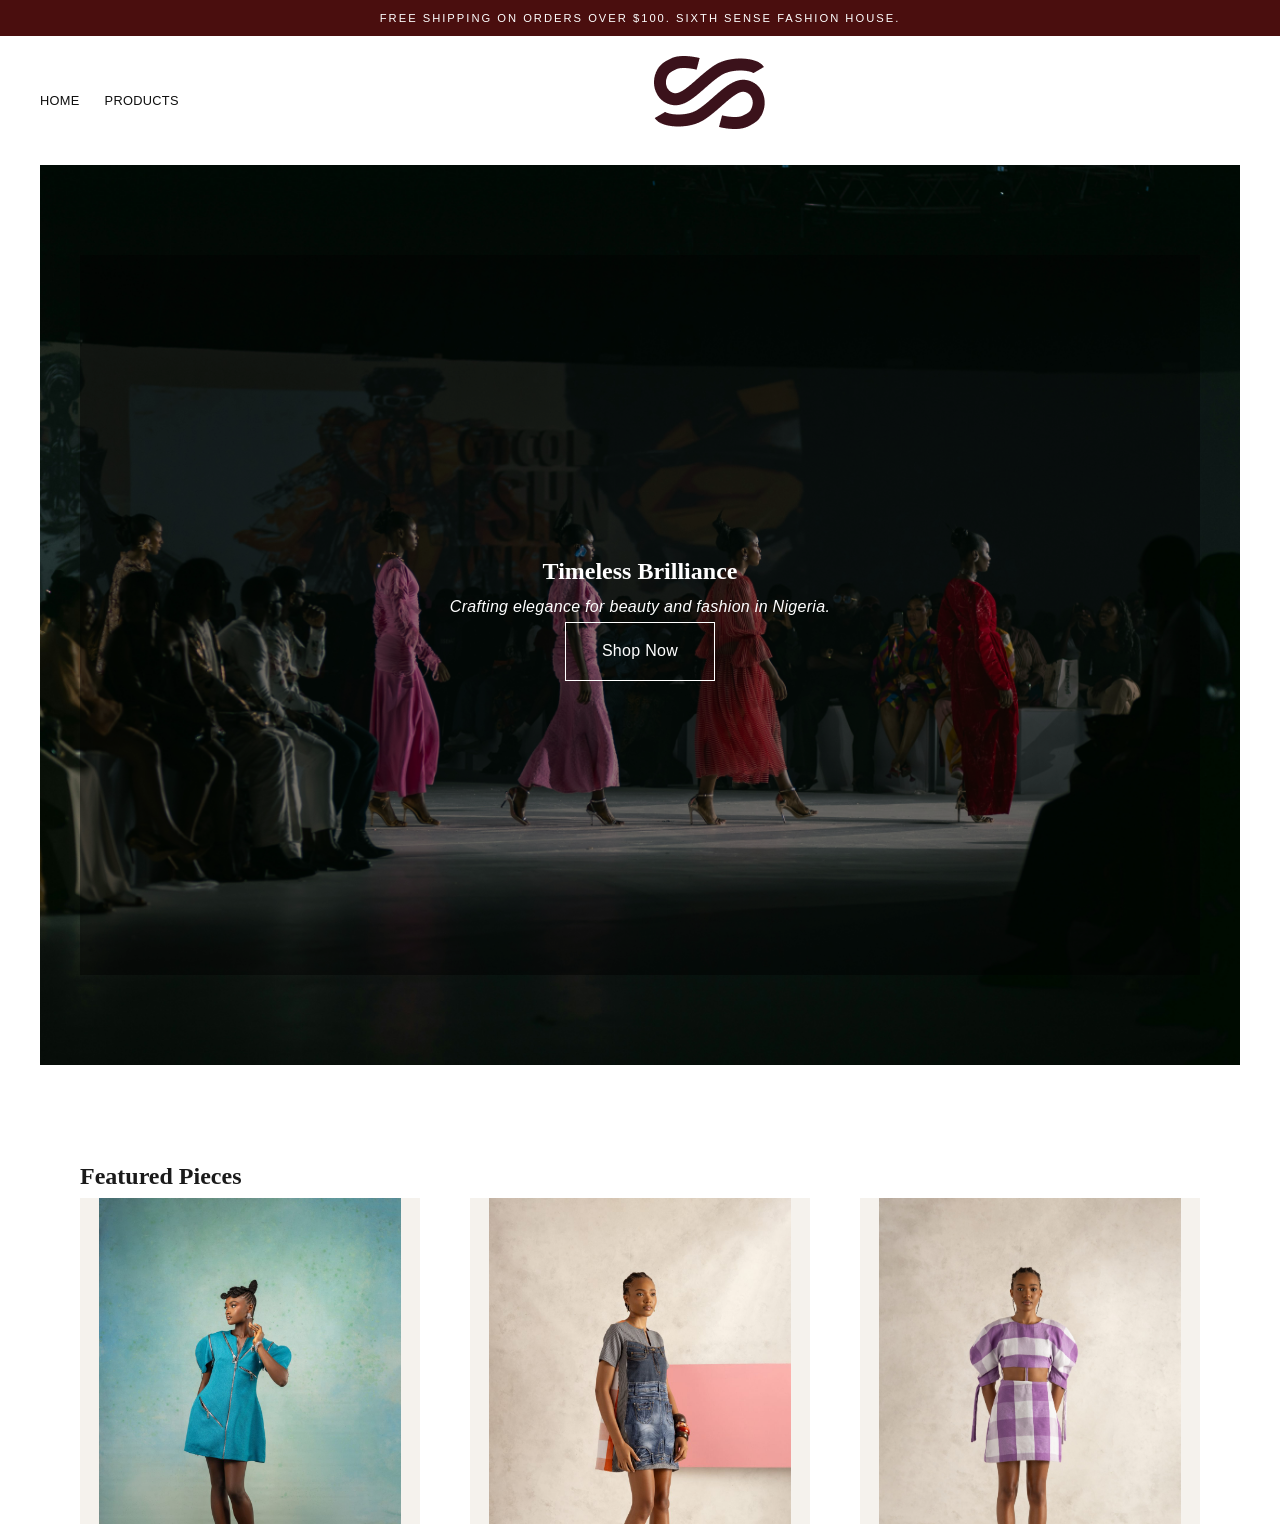
<file: index.html>
<!DOCTYPE html>
<html lang="en">
  <head>
    <meta charset="UTF-8">
    <meta http-equiv="refresh" content="0; url=./pages/home.html" />
    <title>Redirecting...</title>
  </head>
  <body>
    <p>Redirecting to <a href="./pages/home.html">Sixth Sense Fashion</a>...</p>
  </body>
</html>
</file>
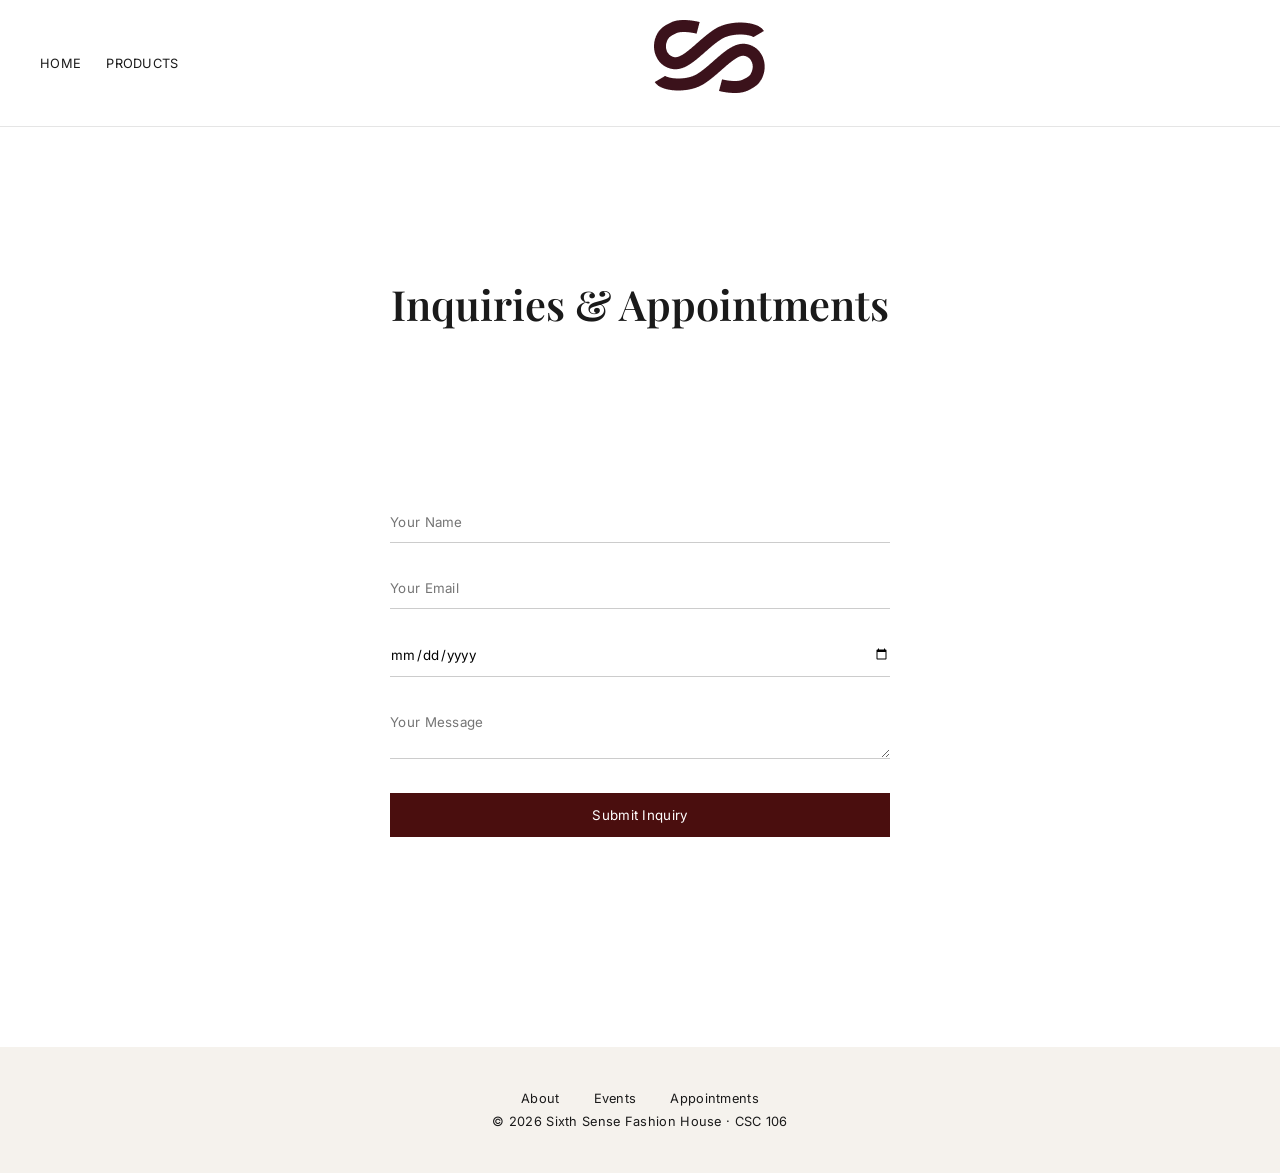
<file: pages/appointments.html>
<!--
  Course: CSC 106 / IFT 203
  Project: Sixth Sense Fashion House
  Page: Home
  Institution: MIVA Open University
-->

<!doctype html>
<html lang="en">
  <head>
    <meta charset="UTF-8" />
    <meta name="viewport" content="width=device-width, initial-scale=1.0" />
    <title>Sixth Sense Fashion House</title>
    <link rel="stylesheet" href="../css/styles.css" />
    <script src="../js/script.js" defer></script>
  </head>

  <body class="inner-page">
    <header class="header">
      <nav class="nav-left">
        <a href="home.html">Home</a>
        <a href="products.html">Products</a>
      </nav>
      <div class="logo">
        <img src="../images/products/Logo1.png" alt="logo" />
      </div>

      <div class="nav-right"></div>
    </header>

    <main>
      <h1 class="page-title">Inquiries & Appointments</h1>

      <section class="appointments">
        <form>
          <input type="text" placeholder="Your Name" />
          <input type="email" placeholder="Your Email" />
          <input type="date" />
          <textarea placeholder="Your Message"></textarea>
          <button type="submit">Submit Inquiry</button>
        </form>
      </section>
    </main>
    <!-- <marquee>
      free shipping on orders over $100. Sixth Sense Fashion House.
    </marquee> -->

    <footer>
      <a href="trustees.html">About</a>
      <a href="events.html">Events</a>
      <a href="appointments.html">Appointments</a>
      <p>© 2026 Sixth Sense Fashion House · CSC 106</p>
    </footer>
  </body>
</html>
</file>
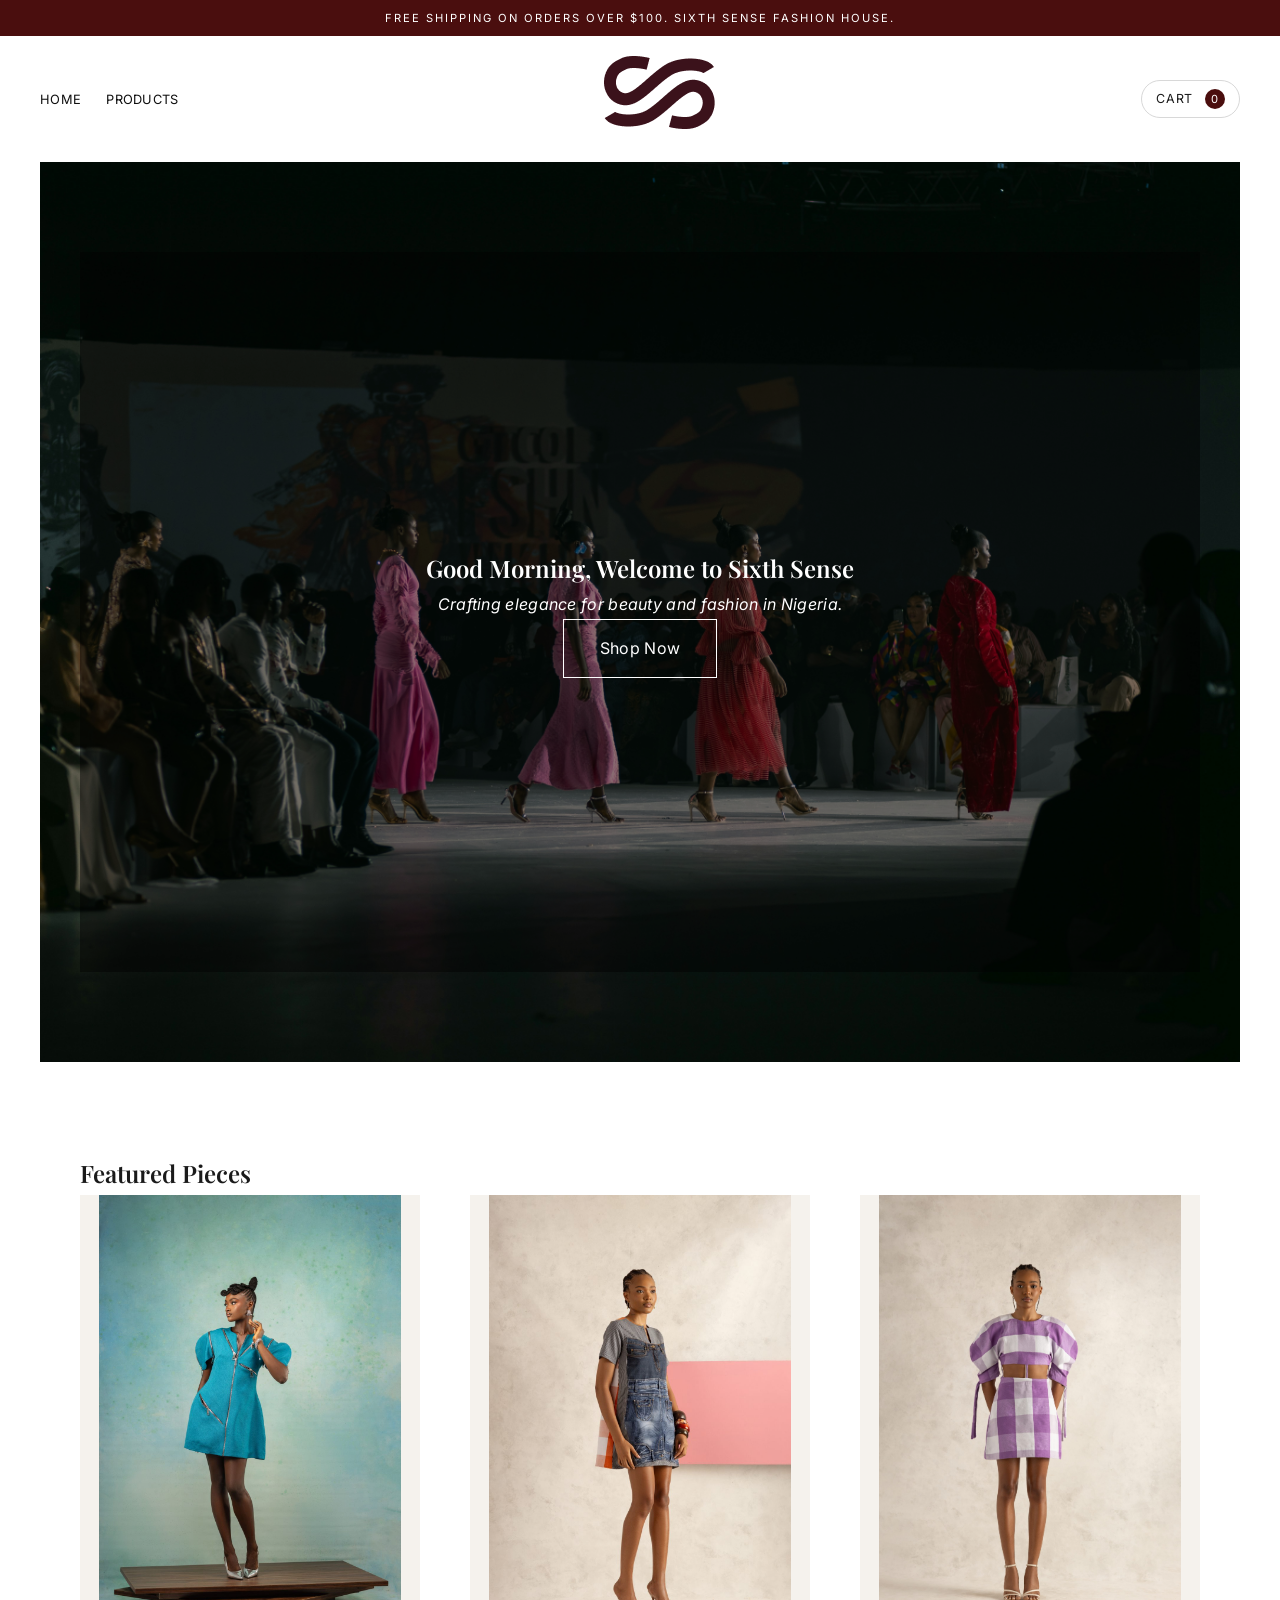
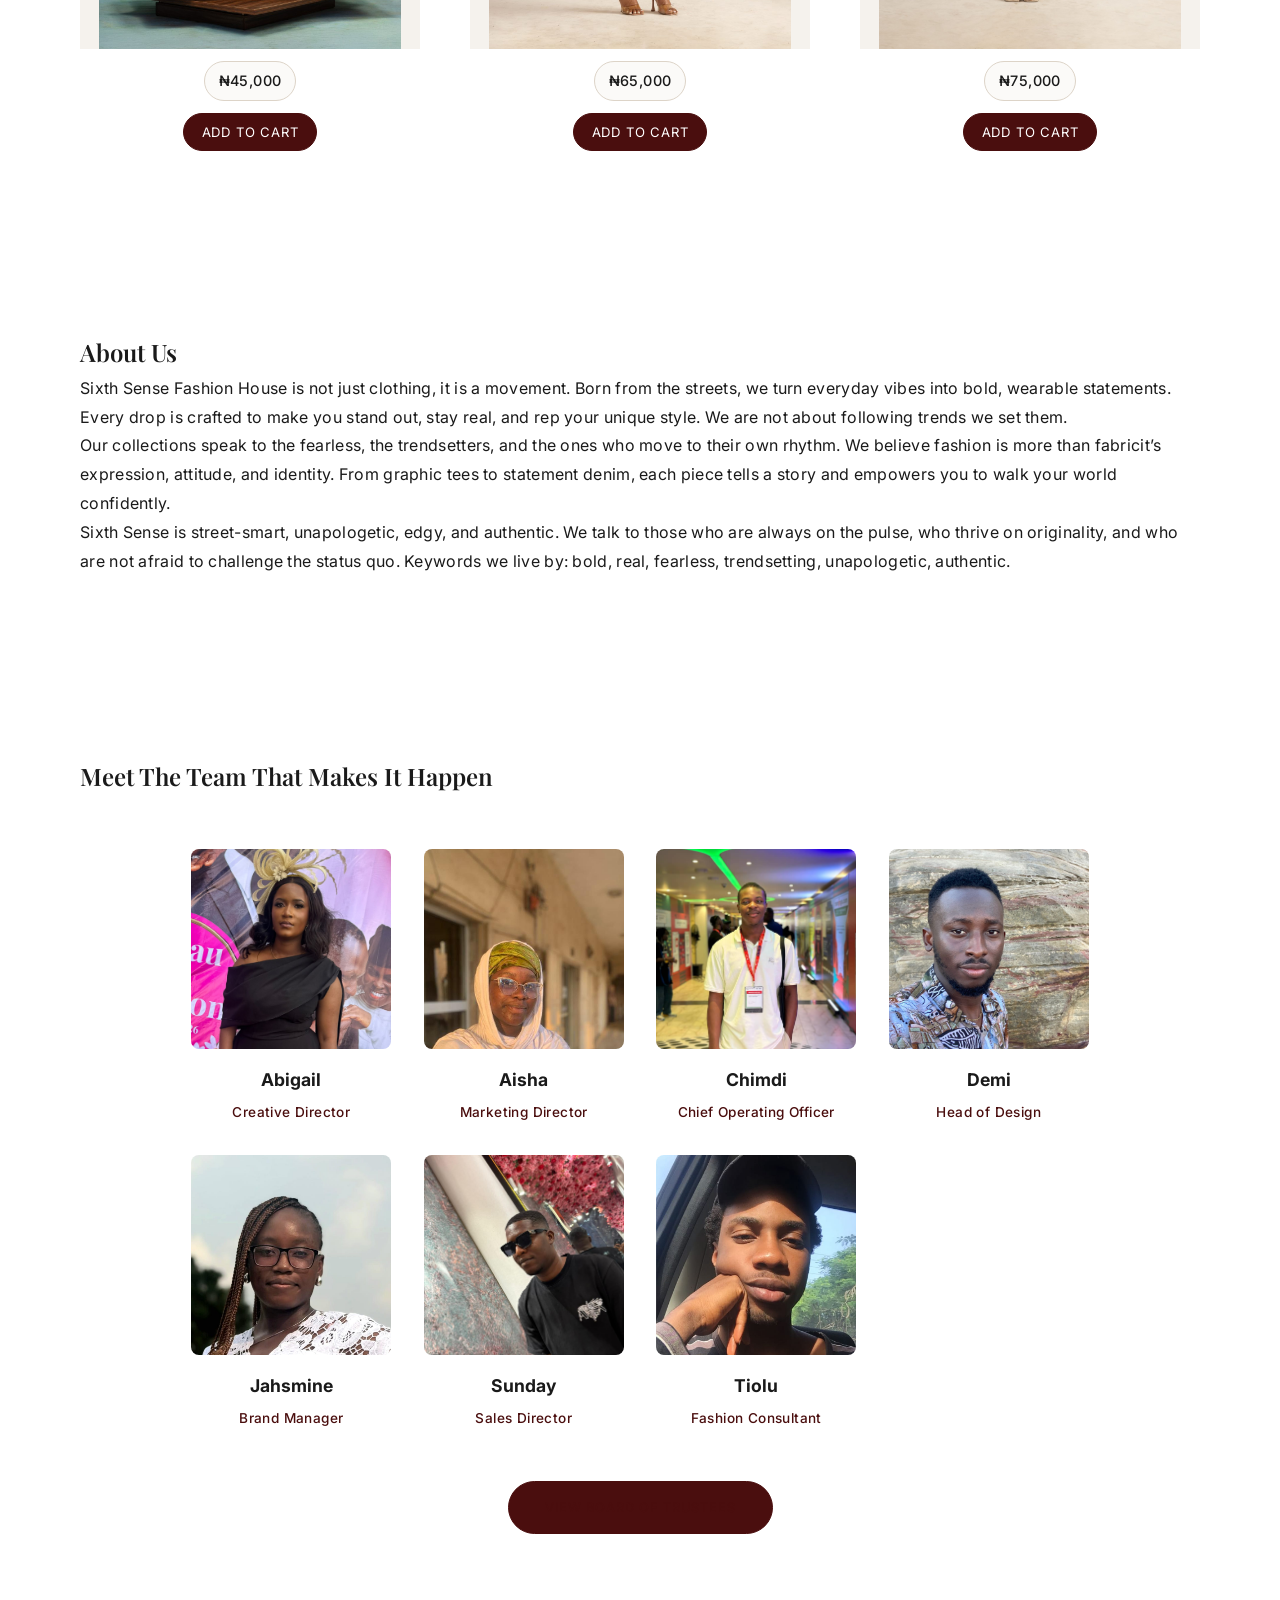
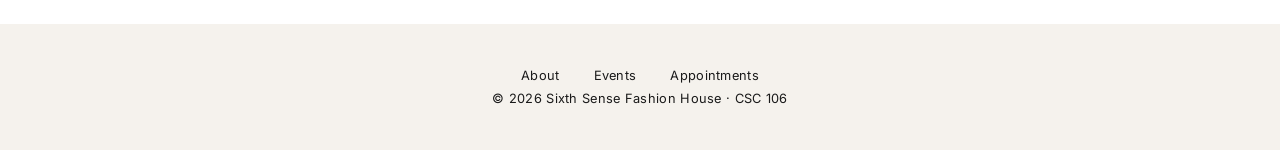
<file: pages/home.html>
<!--
  Course: CSC 106 / IFT 203
  Project: Sixth Sense Fashion House
  Page: Home
  Institution: MIVA Open University
-->

<!doctype html>
<html lang="en">
  <head>
    <meta charset="UTF-8" />
    <meta name="viewport" content="width=device-width, initial-scale=1.0" />
    <title>Sixth Sense Fashion House</title>
    <link rel="stylesheet" href="../css/styles.css" />
    <script src="../js/script.js" defer></script>
  </head>

  <body>
    <!-- ANNOUNCEMENT -->
    <div class="announcement">
      free shipping on orders over $100. Sixth Sense Fashion House.
    </div>

     <!-- HEADER (TRANSPARENT – HOME ONLY) -->
    <header class="header header--transparent">
      <nav class="nav-left">
        <a href="home.html">Home</a>
        <a href="products.html">Products</a>
      </nav>

      <div class="logo">
        <img src="../images/products/Logo1.png" alt="logo" />
      </div>

      <div class="nav-right"></div>
    </header>

    <main>
      <!-- HERO SECTION -->
      <section class="hero">
        <img
          src="../images/products/modelstage2.jpg"
          alt="Sixth Sense Fashion House"
        />
        <div class="hero-overlay">
          <h1 id="greeting">Timeless Brilliance</h1>
          <p class="hero-sub">
            <em>Crafting elegance for beauty and fashion in Nigeria.</em>
          </p>
          <a href="products.html" class="btn-primary">Shop Now</a>
        </div>
      </section>

      <!-- PRODUCT GRID -->
      <section class="product-grid">
        <h2>Featured Pieces</h2>
        <div class="grid">
          <div class="product">
            <div class="product-image">
              <img src="../images/products/model5.jpg" alt="Product 1" />
            </div>
            <span class="price">₦45,000</span>
          </div>

          <div class="product">
            <div class="product-image">
              <img src="../images/products/model2.jpg" alt="Product 1" />
            </div>
            <span class="price">₦65,000</span>
          </div>

          <div class="product">
            <div class="product-image">
              <img src="../images/products/model3.jpg" alt="Product 1" />
            </div>
            <span class="price">₦75,000</span>
          </div>
        </div>
      </section>

      <!-- ABOUT SECTION -->
      <section class="about">
        <h2>About Us</h2>
        <p>
          Sixth Sense Fashion House is not just clothing, it is a movement. Born
          from the streets, we turn everyday vibes into bold, wearable
          statements. Every drop is crafted to make you stand out, stay real,
          and rep your unique style. We are not about following trends we set
          them.
        </p>
        <p>
          Our collections speak to the fearless, the trendsetters, and the ones
          who move to their own rhythm. We believe fashion is more than
          fabricit’s expression, attitude, and identity. From graphic tees to
          statement denim, each piece tells a story and empowers you to walk
          your world confidently.
        </p>
        <p>
          Sixth Sense is street-smart, unapologetic, edgy, and authentic. We
          talk to those who are always on the pulse, who thrive on originality,
          and who are not afraid to challenge the status quo. Keywords we live
          by: bold, real, fearless, trendsetting, unapologetic, authentic.
        </p>
      </section>

      <!-- TEAM / TRUSTEES -->
      <section class="team">
        <h2>Meet The Team That Makes It Happen</h2>
        <div class="team-grid-home">
          <div class="member-tile">
            <div class="tile-image">
              <img src="../images/BOT/Abigail.jpeg" alt="Abigail" />
            </div>
            <h4>Abigail</h4>
            <p class="tile-title">Creative Director</p>
          </div>

          <div class="member-tile">
            <div class="tile-image">
              <img src="../images/BOT/Aisha.jpeg" alt="Aisha" />
            </div>
            <h4>Aisha</h4>
            <p class="tile-title">Marketing Director</p>
          </div>

          <div class="member-tile">
            <div class="tile-image">
              <img src="../images/BOT/Chimdi.jpeg" alt="Chimdi" />
            </div>
            <h4>Chimdi</h4>
            <p class="tile-title">Chief Operating Officer</p>
          </div>

          <div class="member-tile">
            <div class="tile-image">
              <img src="../images/BOT/Demi.jpeg" alt="Demi" />
            </div>
            <h4>Demi</h4>
            <p class="tile-title">Head of Design</p>
          </div>

          <div class="member-tile">
            <div class="tile-image">
              <img src="../images/BOT/Jahsmine.jpeg" alt="Jahsmine" />
            </div>
            <h4>Jahsmine</h4>
            <p class="tile-title">Brand Manager</p>
          </div>

          <div class="member-tile">
            <div class="tile-image">
              <img src="../images/BOT/Sunday.jpeg" alt="Sunday" />
            </div>
            <h4>Sunday</h4>
            <p class="tile-title">Sales Director</p>
          </div>

          <div class="member-tile">
            <div class="tile-image">
              <img src="../images/BOT/Tiolu.jpeg" alt="Tiolu" />
            </div>
            <h4>Tiolu</h4>
            <p class="tile-title">Fashion Consultant</p>
          </div>
        </div>

        <div class="team-link">
          <a href="trustees.html" class="btn-secondary">
            View Board of Trustees
          </a>
        </div>
      </section>
    </main>

    <!-- FOOTER -->
    <footer>
      <a href="trustees.html">About</a>
      <a href="events.html">Events</a>
      <a href="appointments.html">Appointments</a>
      <p>© 2026 Sixth Sense Fashion House · CSC 106</p>
    </footer>
  </body>
</html>
</file>
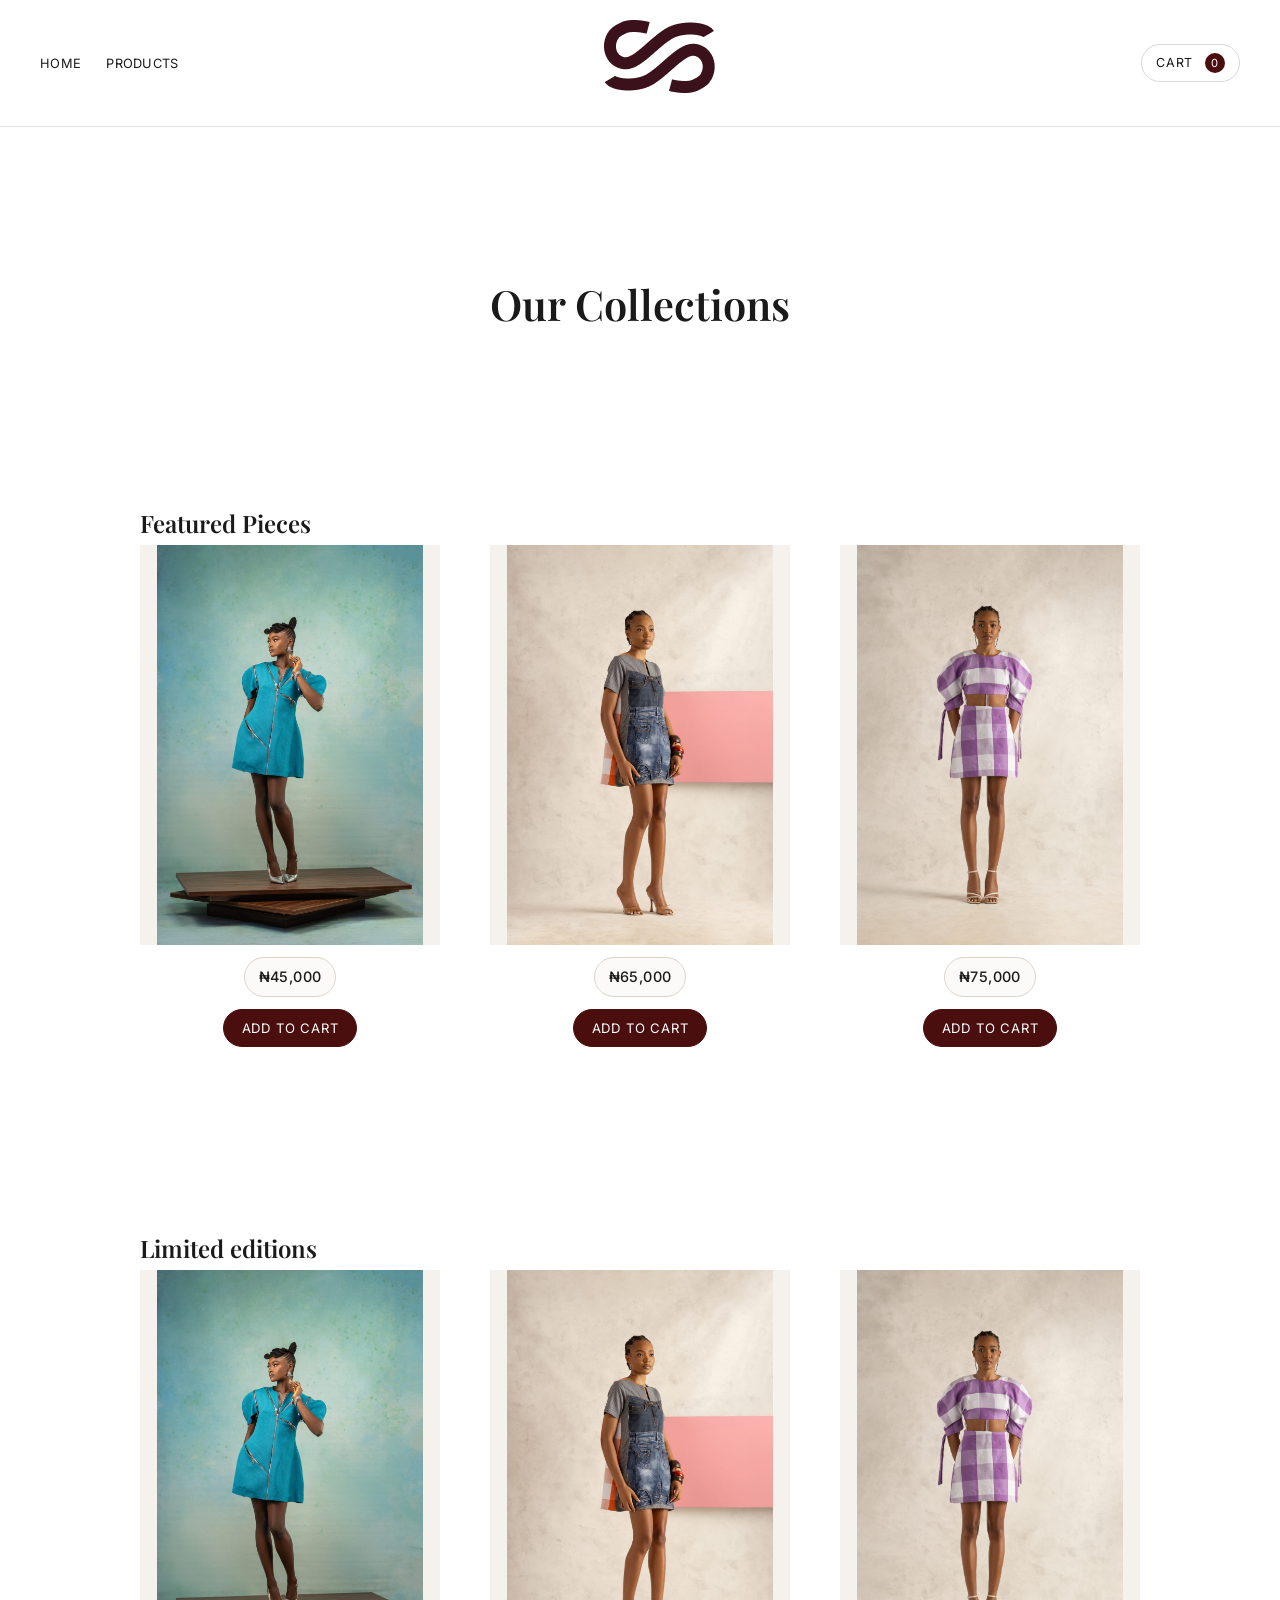
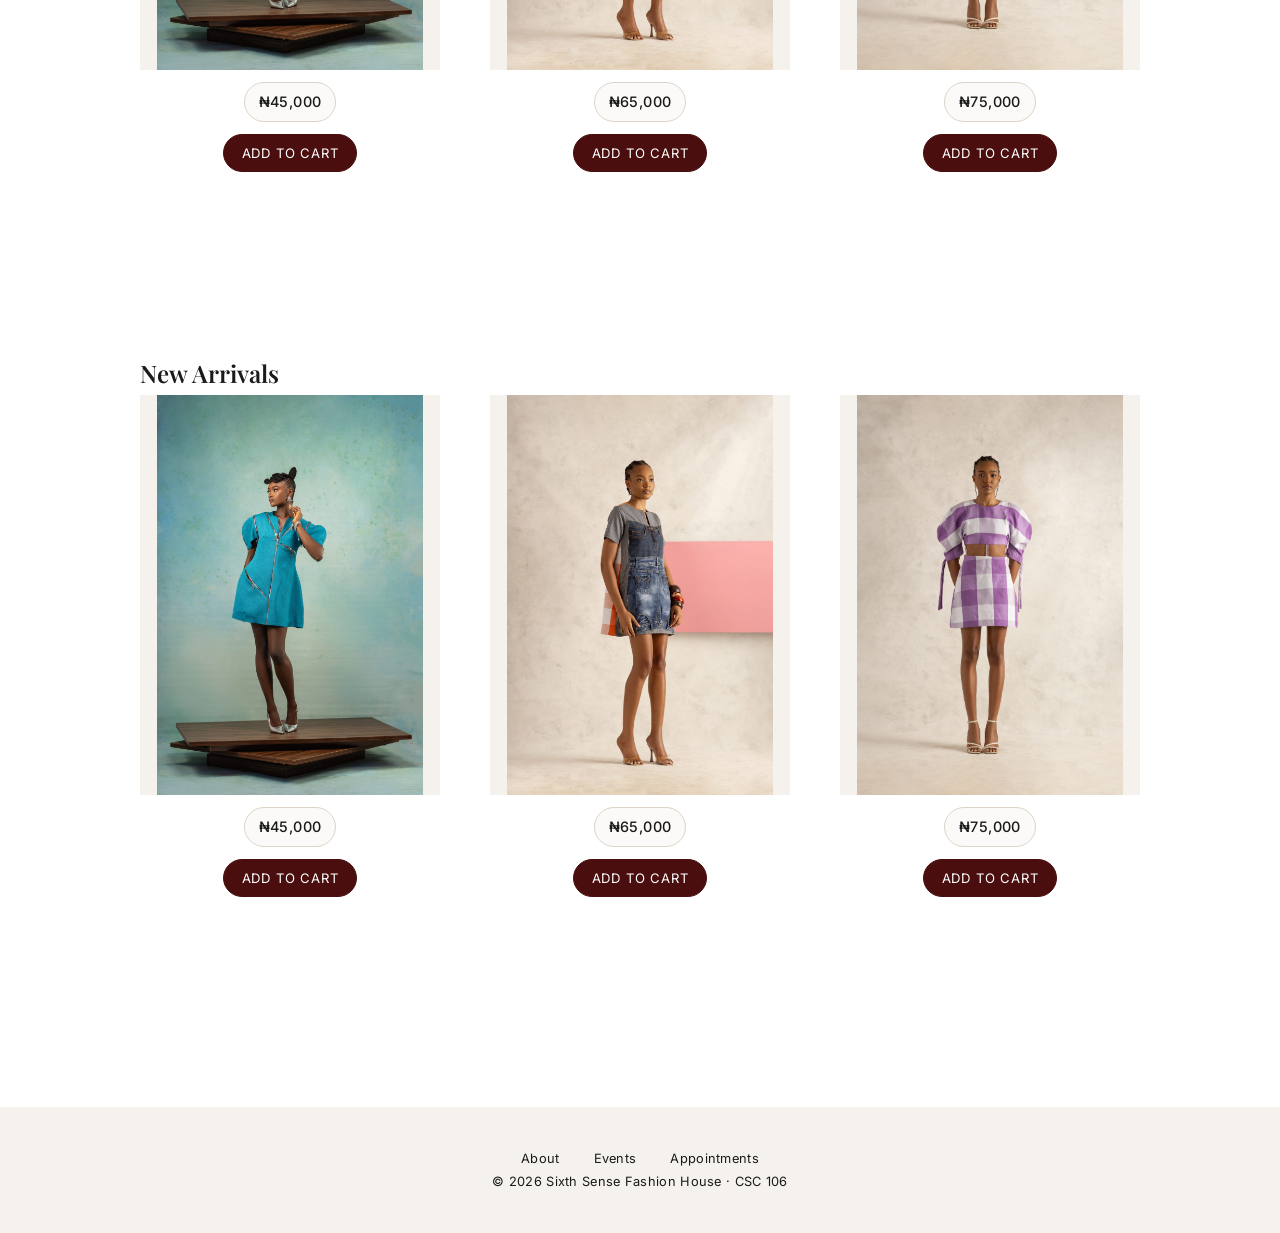
<file: pages/products.html>
<!--
  Course: CSC 106 / IFT 203
  Project: Sixth Sense Fashion House
  Page: Home
  Institution: MIVA Open University
-->

<!doctype html>
<html lang="en">
  <head>
    <meta charset="UTF-8" />
    <meta name="viewport" content="width=device-width, initial-scale=1.0" />
    <title>Sixth Sense Fashion House</title>
    <link rel="stylesheet" href="../css/styles.css" />
    <script src="../js/script.js" defer></script>
  </head>

  <body class="inner-page">
    <header class="header">
      <nav class="nav-left">
        <a href="home.html">Home</a>
        <a href="products.html">Products</a>
      </nav>
      <div class="logo">
        <img src="../images/products/Logo1.png" alt="logo" />
      </div>

      <div class="nav-right"></div>
    </header>

    <main>
      <h1 class="page-title">Our Collections</h1>

      <!-- PRODUCT GRID -->
      <section class="product-grid">
        <h2>Featured Pieces</h2>
        <div class="grid">
          <div class="product">
            <div class="product-image">
              <img src="../images/products/model5.jpg" alt="Product 1" />
            </div>
            <span class="price">₦45,000</span>
          </div>
          <div class="product">
            <div class="product-image">
              <img src="../images/products/model2.jpg" alt="Product 1" />
            </div>
            <span class="price">₦65,000</span>
          </div>
          <div class="product">
            <div class="product-image">
              <img src="../images/products/model3.jpg" alt="Product 1" />
            </div>
            <span class="price">₦75,000</span>
          </div>
        </div>
      </section>

      <section class="product-grid">
        <h2>Limited editions</h2>
        <div class="grid">
          <div class="product">
            <div class="product-image">
              <img src="../images/products/model5.jpg" alt="Product 1" />
            </div>
            <span class="price">₦45,000</span>
          </div>
          <div class="product">
            <div class="product-image">
              <img src="../images/products/model2.jpg" alt="Product 1" />
            </div>
            <span class="price">₦65,000</span>
          </div>
          <div class="product">
            <div class="product-image">
              <img src="../images/products/model3.jpg" alt="Product 1" />
            </div>
            <span class="price">₦75,000</span>
          </div>
        </div>
      </section>

      <section class="product-grid">
        <h2>New Arrivals</h2>
        <div class="grid">
          <div class="product">
            <div class="product-image">
              <img src="../images/products/model5.jpg" alt="Product 1" />
            </div>
            <span class="price">₦45,000</span>
          </div>
          <div class="product">
            <div class="product-image">
              <img src="../images/products/model2.jpg" alt="Product 1" />
            </div>
            <span class="price">₦65,000</span>
          </div>
          <div class="product">
            <div class="product-image">
              <img src="../images/products/model3.jpg" alt="Product 1" />
            </div>
            <span class="price">₦75,000</span>
          </div>
        </div>
      </section>
    </main>

    <!-- <marquee>
    free shipping on orders over $100. Sixth Sense Fashion House.
  </marquee> -->

    <footer>
      <a href="trustees.html">About</a>
      <a href="events.html">Events</a>
      <a href="appointments.html">Appointments</a>
      <p>© 2026 Sixth Sense Fashion House · CSC 106</p>
    </footer>
  </body>
</html>
</file>
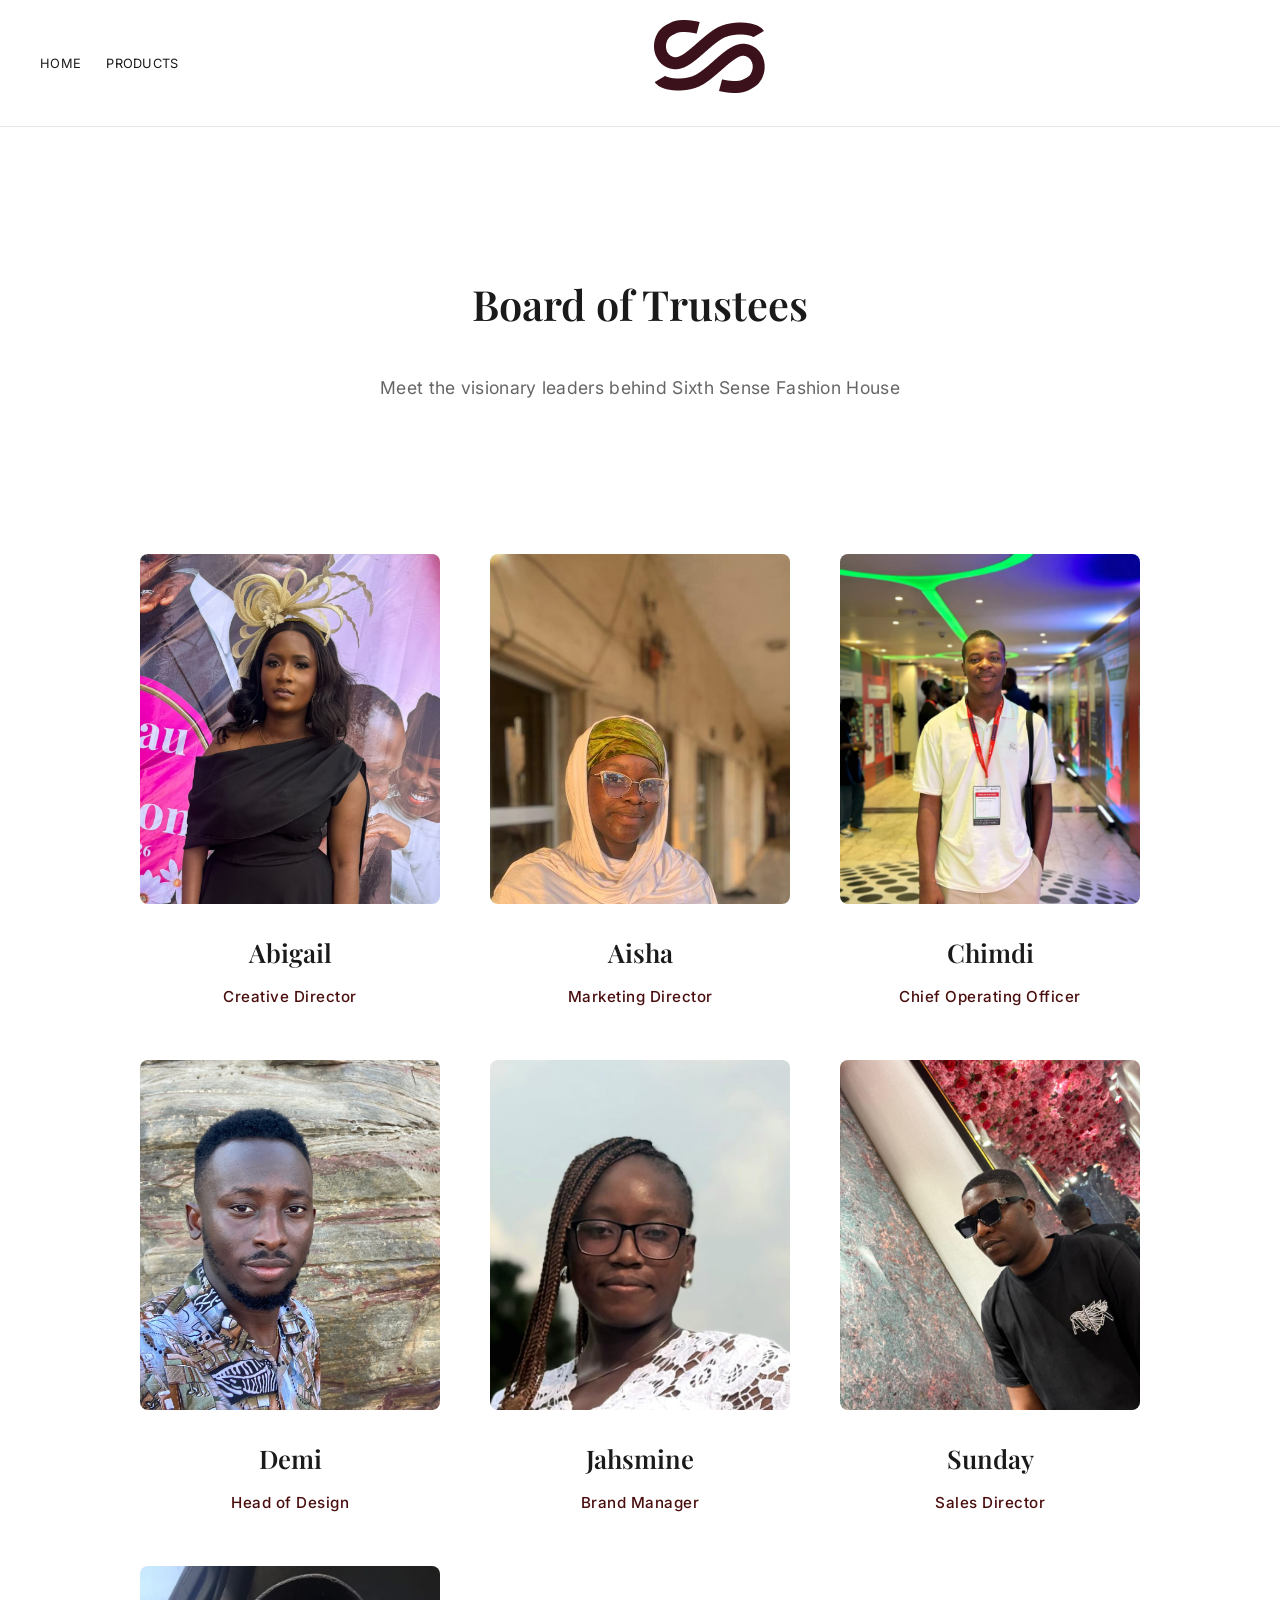
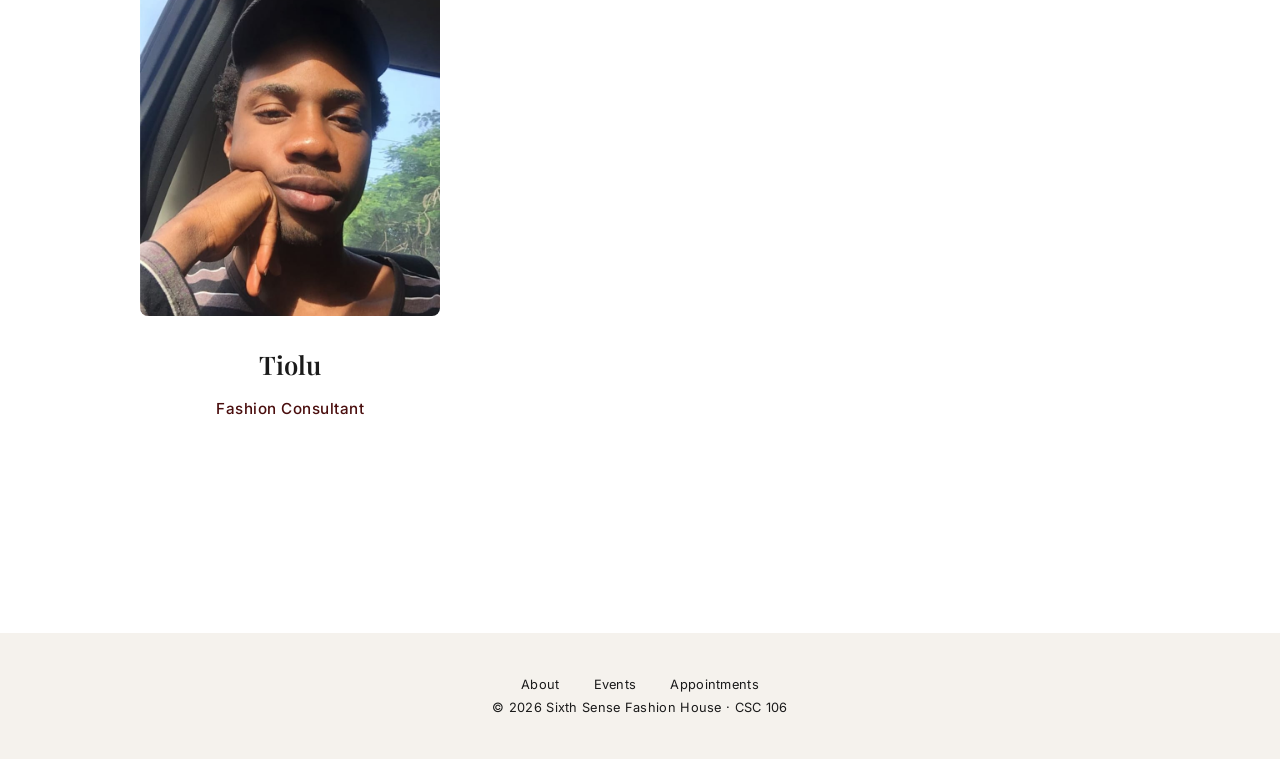
<file: pages/trustees.html>
<!--
  Course: CSC 106 / IFT 203
  Project: Sixth Sense Fashion House
  Page: Home
  Institution: MIVA Open University
-->

<!doctype html>
<html lang="en">
  <head>
    <meta charset="UTF-8" />
    <meta name="viewport" content="width=device-width, initial-scale=1.0" />
    <title>Sixth Sense Fashion House</title>
    <link rel="stylesheet" href="../css/styles.css" />
    <script src="../js/script.js" defer></script>
  </head>

  <body class="inner-page">
    <header class="header">
      <nav class="nav-left">
        <a href="home.html">Home</a>
        <a href="products.html">Products</a>
      </nav>

      <div class="logo">
        <img src="../images/products/Logo1.png" alt="logo" />
      </div>
      <div class="nav-right"></div>
    </header>
    <!-- <marquee>
      free shipping on orders over $100. Sixth Sense Fashion House.
    </marquee> -->

    <main>
      <h1 class="page-title">Board of Trustees</h1>
      <p class="section-subtitle">Meet the visionary leaders behind Sixth Sense Fashion House</p>

      <section class="team-grid">
        <div class="member-card">
          <div class="image-wrapper">
            <img src="../images/BOT/Abigail.jpeg" alt="Abigail" />
          </div>
          <div class="member-info">
            <h3>Abigail</h3>
            <p class="title">Creative Director</p>
          </div>
        </div>

        <div class="member-card">
          <div class="image-wrapper">
            <img src="../images/BOT/Aisha.jpeg" alt="Aisha" />
          </div>
          <div class="member-info">
            <h3>Aisha</h3>
            <p class="title">Marketing Director</p>
          </div>
        </div>

        <div class="member-card">
          <div class="image-wrapper">
            <img src="../images/BOT/Chimdi.jpeg" alt="Chimdi" />
          </div>
          <div class="member-info">
            <h3>Chimdi</h3>
            <p class="title">Chief Operating Officer</p>
          </div>
        </div>

        <div class="member-card">
          <div class="image-wrapper">
            <img src="../images/BOT/Demi.jpeg" alt="Demi" />
          </div>
          <div class="member-info">
            <h3>Demi</h3>
            <p class="title">Head of Design</p>
          </div>
        </div>

        <div class="member-card">
          <div class="image-wrapper">
            <img src="../images/BOT/Jahsmine.jpeg" alt="Jahsmine" />
          </div>
          <div class="member-info">
            <h3>Jahsmine</h3>
            <p class="title">Brand Manager</p>
          </div>
        </div>

        <div class="member-card">
          <div class="image-wrapper">
            <img src="../images/BOT/Sunday.jpeg" alt="Sunday" />
          </div>
          <div class="member-info">
            <h3>Sunday</h3>
            <p class="title">Sales Director</p>
          </div>
        </div>

        <div class="member-card">
          <div class="image-wrapper">
            <img src="../images/BOT/Tiolu.jpeg" alt="Tiolu" />
          </div>
          <div class="member-info">
            <h3>Tiolu</h3>
            <p class="title">Fashion Consultant</p>
          </div>
        </div>
      </section>
    </main>

    <footer>
      <a href="trustees.html">About</a>
      <a href="events.html">Events</a>
      <a href="appointments.html">Appointments</a>
      <p>© 2026 Sixth Sense Fashion House · CSC 106</p>
    </footer>
  </body>
</html>
</file>
<file: css/styles.css>
/* 
  Sixth Sense Fashion House
  CSC 106 – Web Development
  Core styling and layout
*/


/* google fonts */
@import url('https://fonts.googleapis.com/css2?family=Playfair+Display:ital,wght@0,400;0,600;1,400&family=Inter:wght@300;400;500&display=swap');

/* Core design system */
:root {
  --white: #ffffff;
  --bone: #f5f2ed;
  --burgundy: #4a0e0e;
  --text-dark: #1a1a1a;

  --serif: "Playfair Display", serif;
  --sans: "Inter", sans-serif;

  --content-width: 1200px;
}

/* Reset */
* {
  margin: 0;
  padding: 0;
  box-sizing: border-box;
}

/* Global Base */
body {
  font-family: var(--sans);
  background: var(--white);
  color: var(--text-dark);
  line-height: 1.8;
}

main {
  max-width: var(--content-width);
  margin: auto;
}

/* Typograpphy */
h1, h2, h3 {
  font-family: var(--serif);
  font-weight: 600;
}

p, a, button, input, textarea {
  font-family: var(--sans);
  letter-spacing: 0.3px;
}

/* Header */
header {
  display: flex;
  justify-content: space-between;
  align-items: center;
  padding: 20px 40px;
  background: var(--white);
  border-bottom: 1px solid #e5e5e5;
}

.nav-left {
  display: flex;
  gap: 25px;
  justify-self: start;
}

.nav-left a {
  text-decoration: none;
  color: var(--text-dark);
  font-size: 0.8rem;
  text-transform: uppercase;
}

.nav-left a:hover {
  color: var(--burgundy);
}

/* Header (Transparent) */
.header--transparent {
  width: 100%;
  background: transparent;
  border-bottom: none;
}

.header--transparent a,
.header--transparent .logo {
  color: #ffffff;
}

/* Hero section */
.hero {
  position: relative;
  height: 100vh;
  width: 100%;
}

.hero img {
  position: absolute;
  inset: 0;
  width: 100%;
  height: 100%;
  object-fit: cover;       
  object-position: center; 
  transition: transform 0.45s ease;
}

.hero:hover img {
  transform: scale(1.03);
}

.hero-overlay {
  position: relative;
  z-index: 2;
  height: 100%;

  display: flex;
  flex-direction: column;
  justify-content: center;
  align-items: center;

  text-align: center;
  color: white;
  background: rgba(0, 0, 0, 0.45);
  padding: 40px;
}

/* ANNOUNCEMENT BAR */
.announcement {
  background: var(--burgundy);
  color: var(--white);
  text-align: center;
  padding: 8px 0;
  font-size: 0.7rem;
  letter-spacing: 2px;
  text-transform: uppercase;
}

/* Buttons */
.btn-primary {
  padding: 14px 36px;
  border: 1px solid #ffffff;
  color: #ffffff;
  text-decoration: none;
}

.btn-primary:hover {
  background: #ffffff;
  color: var(--burgundy);
}

/* Sections */
section {
  padding: 90px 40px;
}

/* Product grid */
.product-grid .grid {
  display: grid;
  grid-template-columns: repeat(3, 1fr);
  gap: 50px;
}

.product {
  display: flex;
  flex-direction: column;
  gap: 12px;
}

/* .product img {
  width: 100%;
  height: 320px;
  object-fit: cover;
  display: block;
} */

.product-image {
  width: 100%;
  aspect-ratio: 3 / 4;
  display: flex;
  align-items: center;
  justify-content: center;
  background: #f5f2ed;
  overflow: hidden;
  
}

.product-image img {
  width: 100%;
  height: 100%;
  object-fit: contain;
  transition: transform 0.35s ease;
  /* display: block; */
}

.product:hover .product-image img {
  transform: scale(1.04);
}

.price {
  display: inline-block;
  align-self: center;
  padding: 6px 14px;
  font-size: 0.9rem;
  font-weight: 500;
  letter-spacing: 0.4px;
  color: var(--text-dark);
  border: 1px solid #ddd4c8;
  background: #fbfaf8;
  border-radius: 999px;
  text-align: center;
}

.add-to-cart-btn {
  width: auto;
  align-self: center;
  padding: 10px 18px;
  background: var(--burgundy);
  color: var(--white);
  border: 1px solid var(--burgundy);
  font-size: 0.82rem;
  letter-spacing: 0.8px;
  text-transform: uppercase;
  border-radius: 999px;
  cursor: pointer;
  transition: background 0.25s ease, color 0.25s ease;
}

.add-to-cart-btn:hover {
  background: transparent;
  color: var(--burgundy);
}

.cart-toggle {
  width: auto;
  border: 1px solid #d8d8d8;
  background: #ffffff;
  color: var(--text-dark);
  padding: 8px 14px;
  border-radius: 999px;
  cursor: pointer;
  font-size: 0.78rem;
  letter-spacing: 0.8px;
  text-transform: uppercase;
}

.cart-toggle .cart-count {
  display: inline-flex;
  align-items: center;
  justify-content: center;
  min-width: 20px;
  height: 20px;
  margin-left: 7px;
  padding: 0 6px;
  border-radius: 999px;
  font-size: 0.7rem;
  background: var(--burgundy);
  color: var(--white);
}

.nav-right {
  display: flex;
  justify-content: flex-end;
}

.cart-backdrop {
  position: fixed;
  inset: 0;
  background: rgba(0, 0, 0, 0.35);
  opacity: 0;
  visibility: hidden;
  transition: opacity 0.25s ease;
  z-index: 40;
}

.cart-backdrop.open {
  opacity: 1;
  visibility: visible;
}

.cart-tray {
  position: fixed;
  top: 0;
  right: 0;
  height: 100vh;
  width: min(380px, 92vw);
  background: #ffffff;
  border-left: 1px solid #e9e9e9;
  padding: 24px;
  transform: translateX(105%);
  transition: transform 0.28s ease;
  z-index: 50;
  display: flex;
  flex-direction: column;
  gap: 16px;
}

.cart-tray.open {
  transform: translateX(0);
}

.cart-head {
  display: flex;
  justify-content: space-between;
  align-items: center;
}

.cart-head h3 {
  font-size: 1.25rem;
}

.cart-close {
  width: auto;
  padding: 6px 10px;
  border: 1px solid #ccc;
  background: #fff;
  color: var(--text-dark);
  border-radius: 6px;
  cursor: pointer;
}

.cart-items {
  list-style: none;
  display: flex;
  flex-direction: column;
  gap: 12px;
  overflow-y: auto;
  padding-right: 4px;
}

.cart-item {
  border: 1px solid #ece7df;
  background: #fcfbf9;
  padding: 10px 12px;
  border-radius: 10px;
}

.cart-item-top {
  display: flex;
  justify-content: space-between;
  gap: 12px;
}

.cart-item-name {
  font-size: 0.9rem;
  font-weight: 500;
}

.cart-item-price {
  font-size: 0.84rem;
  color: #4a4a4a;
}

.cart-item-controls {
  display: flex;
  align-items: center;
  justify-content: space-between;
  margin-top: 8px;
}

.cart-qty {
  font-size: 0.78rem;
  color: #575757;
}

.cart-remove {
  width: auto;
  background: transparent;
  border: 1px solid #d4d4d4;
  color: #333;
  padding: 4px 8px;
  border-radius: 6px;
  font-size: 0.75rem;
}

.cart-foot {
  margin-top: auto;
  border-top: 1px solid #ececec;
  padding-top: 14px;
}

.cart-total {
  display: flex;
  justify-content: space-between;
  align-items: center;
  font-weight: 600;
  margin-bottom: 12px;
}

.cart-checkout {
  width: 100%;
  border-radius: 999px;
}

.cart-empty {
  font-size: 0.88rem;
  color: #5d5d5d;
  border: 1px dashed #d9d9d9;
  border-radius: 10px;
  padding: 16px;
  text-align: center;
}

.cart-toast {
  position: fixed;
  right: 22px;
  bottom: 22px;
  background: var(--burgundy);
  color: var(--white);
  padding: 10px 14px;
  border-radius: 10px;
  font-size: 0.82rem;
  letter-spacing: 0.2px;
  opacity: 0;
  transform: translateY(8px);
  pointer-events: none;
  transition: opacity 0.2s ease, transform 0.2s ease;
  z-index: 60;
}

.cart-toast.show {
  opacity: 1;
  transform: translateY(0);
}

/* Team grid */
.team-grid {
  display: grid;
  grid-template-columns: repeat(auto-fit, minmax(280px, 1fr));
  gap: 50px;
  margin-top: 60px;
}

.section-subtitle {
  text-align: center;
  color: #666;
  font-size: 1.1rem;
  margin-bottom: 40px;
  margin-top: -40px;
}

.member-card {
  text-align: center;
  cursor: pointer;
}

.image-wrapper {
  position: relative;
  overflow: hidden;
  border-radius: 8px;
  margin-bottom: 25px;
  transition: all 0.3s ease;
}

.image-wrapper img {
  width: 100%;
  height: 350px;
  object-fit: cover;
  display: block;
  transition: all 0.4s ease;
}

.member-card:hover .image-wrapper {
  box-shadow: 0 0 40px rgba(74, 14, 14, 0.4),
              0 0 20px rgba(74, 14, 14, 0.3),
              0 0 60px rgba(179, 120, 120, 0.2);
  transform: scale(1.05);
}

.member-card:hover .image-wrapper img {
  filter: brightness(1.1);
}

.member-info h3 {
  font-size: 1.6rem;
  margin-bottom: 8px;
  color: var(--text-dark);
}

.member-info .title {
  font-size: 0.95rem;
  color: var(--burgundy);
  font-weight: 500;
  letter-spacing: 0.5px;
}

/* Team grid for home page */
.team-grid-home {
  display: grid;
  grid-template-columns: repeat(4, 1fr);
  gap: 30px;
  margin-top: 50px;
  justify-items: center;
  justify-content: center;
  max-width: 900px;
  margin-left: auto;
  margin-right: auto;
}

.member-tile {
  text-align: center;
  cursor: pointer;
  width: 100%;
  max-width: 200px;
}

.tile-image {
  position: relative;
  overflow: hidden;
  border-radius: 8px;
  margin-bottom: 15px;
  transition: all 0.3s ease;
}

.tile-image img {
  width: 100%;
  height: 200px;
  object-fit: cover;
  display: block;
  transition: all 0.4s ease;
}

.member-tile:hover .tile-image {
  box-shadow: 0 0 30px rgba(74, 14, 14, 0.4),
              0 0 15px rgba(74, 14, 14, 0.3),
              0 0 45px rgba(179, 120, 120, 0.2);
  transform: scale(1.05);
}

.member-tile:hover .tile-image img {
  filter: brightness(1.1);
}

.member-tile h4 {
  font-size: 1.1rem;
  margin-bottom: 5px;
  color: var(--text-dark);
}

.tile-title {
  font-size: 0.85rem;
  color: var(--burgundy);
  font-weight: 500;
  letter-spacing: 0.4px;
}

/* Centered layout for last row (3 items) */
.team-grid-home > :nth-child(n+5) {
  grid-column: auto;
}

/* Team section link */
.team-link {
  text-align: center;
  margin-top: 50px;
}

.btn-secondary {
  display: inline-block;
  padding: 12px 28px;
  background: var(--burgundy);
  color: var(--white);
  text-decoration: none;
  border: 1px solid var(--burgundy);
  border-radius: 999px;
  font-size: 0.85rem;
  font-weight: 500;
  letter-spacing: 0.6px;
  text-transform: uppercase;
  cursor: pointer;
  transition: background 0.3s ease, color 0.3s ease;
}

.btn-secondary:hover {
  background: transparent;
  color: var(--burgundy);
}

@media (max-width: 1024px) {
  .team-grid-home {
    grid-template-columns: repeat(3, 1fr);
  }
}

@media (max-width: 768px) {
  .team-grid-home {
    grid-template-columns: repeat(2, 1fr);
  }
}

/* INNER PAGES */
.inner-page header {
  position: relative;
  background: var(--white);
}

.inner-page main {
  padding: 140px 60px 120px;
}

.page-title {
  font-family: var(--serif);
  font-size: 2.6rem;
  margin-bottom: 70px;
  text-align: center;
}

.logo {
  font-family: var(--serif);
  font-size: 1.6rem;
  justify-self: center;
}

/* Forms */
form {
  max-width: 500px;
  margin: auto;
}

input, textarea {
  width: 100%;
  padding: 12px 0;
  margin-bottom: 25px;
  border: none;
  border-bottom: 1px solid #ccc;
  background: transparent;
}

button {
  width: 100%;
  padding: 14px;
  background: var(--burgundy);
  color: var(--white);
  border: none;
  cursor: pointer;
}

/* Footer */
footer {
  background: var(--bone);
  text-align: center;
  padding: 40px;
  font-size: 0.8rem;
}

footer a {
  margin: 0 15px;
  text-decoration: none;
  color: var(--text-dark);
}

/* Home header(THIS WAS VISIBILTY FIX) */
.header--transparent .nav-left a,
.header--transparent .logo {
  color: #0f0f0f;
  opacity: 1;
}

.header--transparent .nav-left a:hover {
  color: #080808;
  opacity: 0.8;
}

/* SECONDARY BUTTON (LIGHT BG) */
.btn-secondary {
  padding: 14px 36px;
  border: 1px solid var(--burgundy);
  color: var(--burgundy);
  text-decoration: none;
  letter-spacing: 1px;
  font-size: 0.8rem;
}

.btn-secondary:hover {
  background-color: var(--burgundy);
  color: var(--white);
}
/* EVENTS SECTION */
.events-grid {
  display: grid;
  grid-template-columns: repeat(3, 1fr);
  gap: 50px;
}

.event-card {
  display: flex;
  flex-direction: column;
  gap: 16px;
}

.event-card img {
  width: 100%;
  height: 260px;
  object-fit: cover;
}

.event-card h3 {
  font-family: var(--serif);
  font-size: 1.2rem;
}

.event-meta {
  font-size: 0.75rem;
  text-transform: uppercase;
  letter-spacing: 1px;
  color: #777;
}
</file>
